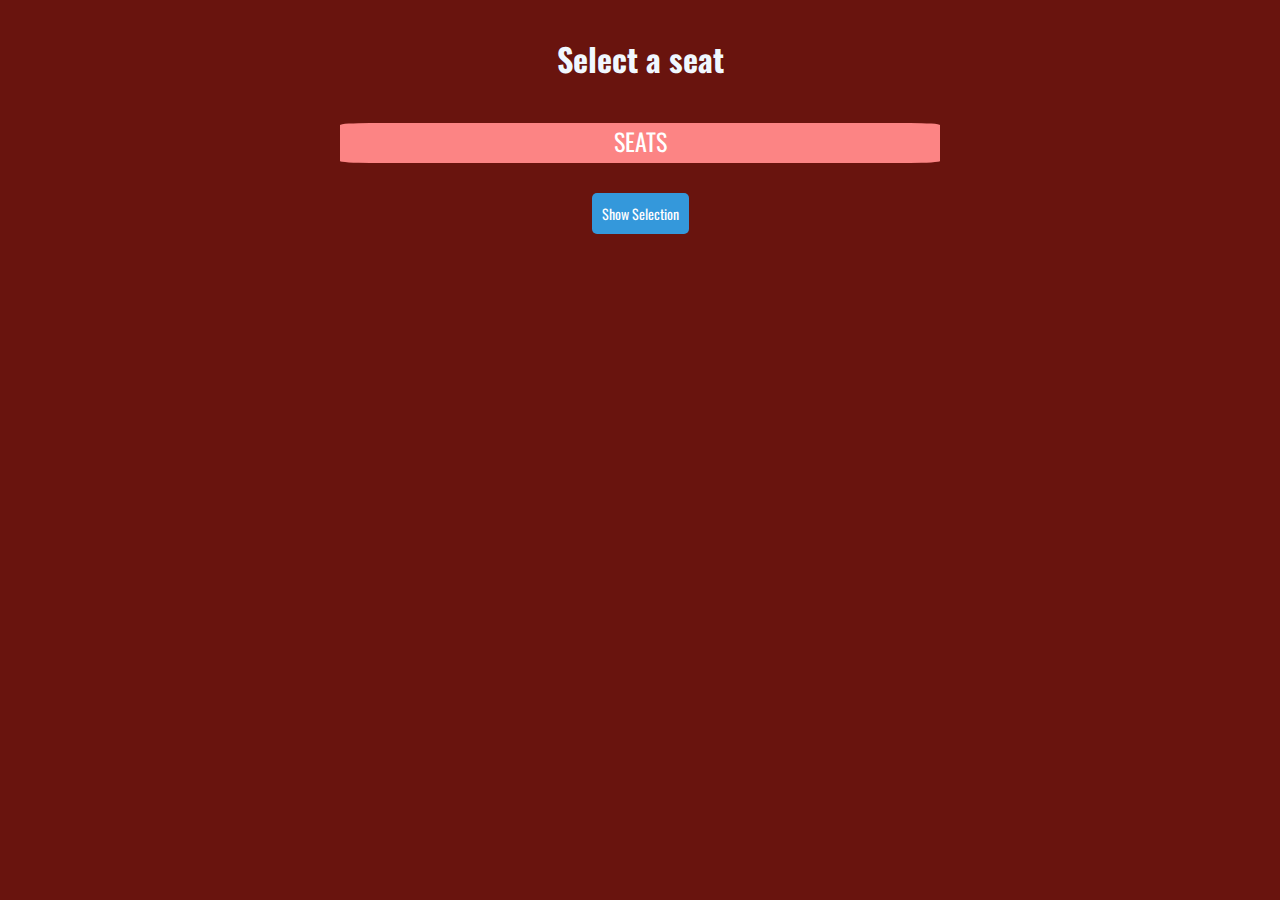
<file: frontend/Reservation/index.html>
<!DOCTYPE html>
<html lang="en">
<head>
    <meta charset="UTF-8">
  <meta name="viewport" content="width=device-width, initial-scale=1.0">
  <link href="https://fonts.googleapis.com/icon?family=Material+Icons" rel="stylesheet">
  <link href="https://fonts.googleapis.com/css?family=Oswald:300,400,700" rel="stylesheet">
  <link rel="stylesheet" href="style.css">
    <title>Seat Selection</title>
</head>
<body>
    <h1>Select a seat</h1>
    <div id="cinema-container">

        <div class="side-seats">
        <table class="seat">
            <thead>
            <tr></tr>
            </thead>
            <tbody></tbody>
        </table>
        </div>

        <div class="seats-centre">
            <table class="seats">
            <thead>
                <tr></tr>
            </thead>
            <tbody></tbody>
            </table>
        </div>
        
    
        <div class="side-seats">
            <table class="seats">
            <thead>
                <tr></tr>
            </thead>
            <tbody></tbody>
            </table>
        </div>
        </div>

        <div class="screen">
            SEATS
        </div>
        <div class="container">
            <table id="tbl-seats">
                <!- Automatically generated table -->
            </table>
        </div>
        <button id="show-seats">Show Selection</button>
        <button id="reserve-btn">Reserve</button>
        <div id="result">
            <p id="selected-seats"></p>
            <p id="final-price"></p>
        </div>
    </div>

    <script src="script.js"></script>

</body>
</html>
</file>
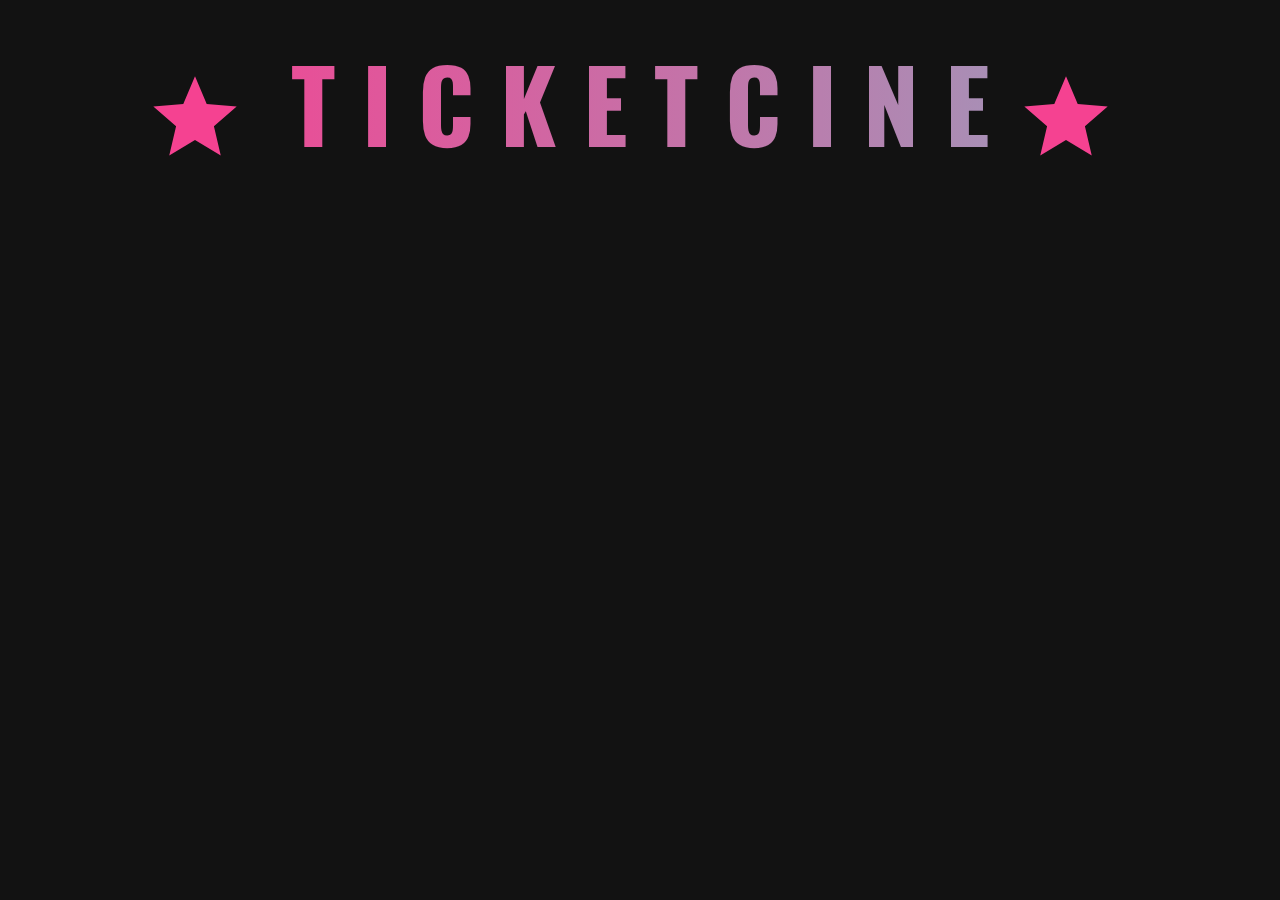
<file: frontend/View/Dashboard/index.html>
<!DOCTYPE html>
<html lang="en">
  <head>
    <meta charset="UTF-8" />
    <title>Cards</title>
    <link rel="stylesheet" href="style.css" />
    <script src="https://code.jquery.com/jquery-3.7.1.min.js" integrity="sha256-/JqT3SQfawRcv/BIHPThkBvs0OEvtFFmqPF/lYI/Cxo=" crossorigin="anonymous"></script>
  </head>
  <body>
    <div class="header">
        <h1>
            <svg class="icon" viewBox="0 0 24 24">
                <path d="M12 17.27L18.18 21 16.54 13.97 22 9.24 14.81 8.63 12 2 9.19 8.63 2 9.24 7.46 13.97 5.82 21 12 17.27z"></path>
            </svg>
            T I C K E T C I N E            
            <svg class="icon" viewBox="0 0 24 24">
                <path d="M12 17.27L18.18 21 16.54 13.97 22 9.24 14.81 8.63 12 2 9.19 8.63 2 9.24 7.46 13.97 5.82 21 12 17.27z"></path>
            </svg>
        </h1>
    </div>
    <main>
    </main>
        <script src="script.js"></script>
  </body>
</html>
</file>
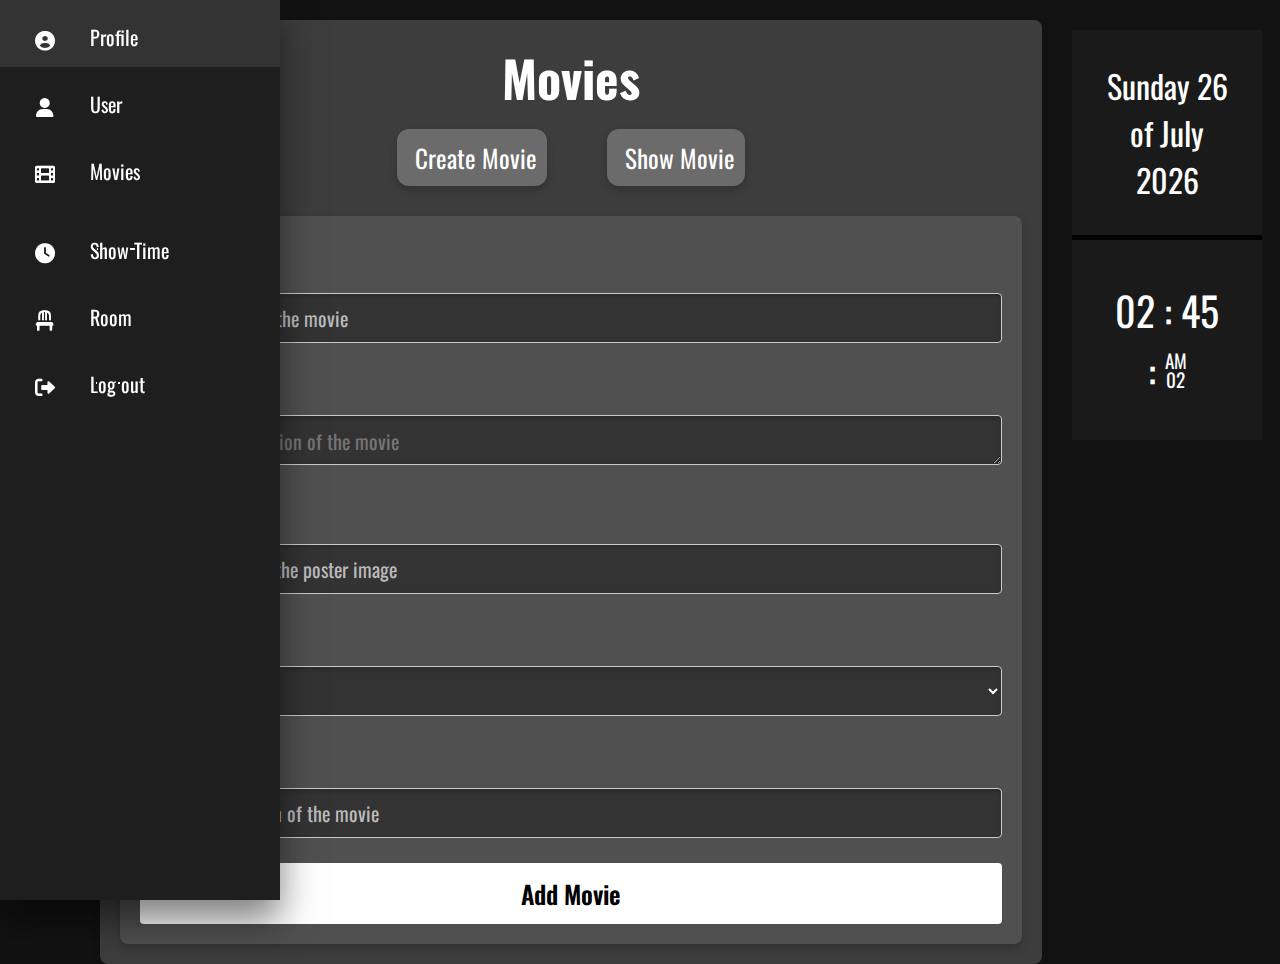
<file: frontend/View/MovieForm/MovieForm.html>
<!DOCTYPE html>
<html lang="en">
<head>
    <meta charset="UTF-8">
    <meta name="viewport" content="width=device-width, initial-scale=0.65">
    <title>Movies</title>
    <script src="https://code.jquery.com/jquery-3.7.1.min.js" integrity="sha256-/JqT3SQfawRcv/BIHPThkBvs0OEvtFFmqPF/lYI/Cxo=" crossorigin="anonymous"></script>
    <link rel='stylesheet' href='https://cdn-uicons.flaticon.com/2.5.1/uicons-regular-rounded/css/uicons-regular-rounded.css'>
    <link rel='stylesheet' href='https://cdn-uicons.flaticon.com/2.5.1/uicons-regular-straight/css/uicons-regular-straight.css'>
    <link rel='stylesheet' href='https://cdn-uicons.flaticon.com/2.5.1/uicons-solid-rounded/css/uicons-solid-rounded.css'>
    <link rel='stylesheet' href='https://cdn-uicons.flaticon.com/2.5.1/uicons-bold-rounded/css/uicons-bold-rounded.css'>
    <link rel="stylesheet" href="MovieForm.css">
    <link rel="stylesheet" href="https://fonts.googleapis.com/css2?family=Material+Symbols+Outlined:opsz,wght,FILL,GRAD@24,400,0,0" />
    <link href="https://fonts.googleapis.com/css?family=Oswald:300,400,700" rel="stylesheet">
    <link rel="stylesheet" href="https://cdnjs.cloudflare.com/ajax/libs/font-awesome/6.0.0-beta3/css/all.min.css">


</head>
<body>
    <nav>
        <ul>
            <li>
                <a href="#">
                    <i class="fas fa-user-circle"></i>
                    <span class="nav-item">Profile</span>
                </a>
            </li>
            <li>
                <a href="/View/UserForm/UserForm.html">
                    <i class="fas fa-user"></i>
                    <span class="nav-item">User</span>
                </a>
            </li>
            <li>
                <a href="/View/MovieForm/MovieForm.html">
                    <i class="fas fa-film"></i>
                    <span class="nav-item">Movies</span>
                </a>
            </li>
            <li>
                <li>
                    <a href="/View/ShowTimeForm/ShowTimeForm.html">
                        <i class="fas fa-clock"></i>
                        <span class="nav-item">Show Time</span>
                    </a>
                </li>
            </li>
            <li>
                <a href="/View/RoomCinema/RoomCinema.html">
                    <i class="fas fa-chair"></i>
                    <span class="nav-item">Room</span>
                </a>
            </li>
            <li>
                <a href="/View/Login/Login.html">
                    <i class="fas fa-sign-out-alt"></i>
                    <span class="nav-item">Log out</span>
                </a>
            </li>
        </ul>
    </nav>
    <div class="container-form">
        <h1>Movies</h1>
        <div class="content_buttons">
            <button class="eventButton" onclick="showSection('createMovies')">
                <i class="fi fi-rr-film"></i>Create Movie
            </button>
            <button class="eventButton" onclick="showSection('showMovies')">
                <i class="fi fi-sr-eye"></i>Show Movie
            </button>
        </div>
        <div id="createMovie" style="display: block;">
            <form id="Movie">
                <label for="title">Title:</label>
                <input type="text" id="title" name="title" required placeholder="Enter the title of the movie">
                <br>
                <label for="description">Description:</label>
                <textarea id="description" name="description" required placeholder="Enter the description of the movie"></textarea>
                <br>
                <label for="posterImage">Poster URL: </label>
                <input type="text" id="posterImage" name="posterImage" required placeholder="Enter the URL of the poster image">
                <br>
                <label for="genre">Genre:</label>
                <select name="genre" id="genre">
                    <option value="drama">Drama</option>
                    <option value="thriller">Thriller</option>
                    <option value="comedy">Comedy</option>
                    <option value="fantasy">Fantasy</option>
                    <option value="romance">Romance</option>
                    <option value="fiction">Science Fiction</option>
                    <option value="adventure">Adventure</option>
                    <option value="sports">Sports</option>
                    <option value="action">Action</option>
                    <option value="western">Western</option>
                    <option value="horror">Horror</option>
                    <option value="musical">Musical</option>
                    <option value="mystery">Mystery</option>

                </select>
                <br>
                <label for="duration">Duration:</label>
                <input type="text" id="duration" name="duration" required placeholder="Enter the duration of the movie">
                <br>
                <input type="submit" value="Add Movie">
            </form>
        </div>
        <div id="showMovies" style="display : none;">
            <div class="content_buttons">
                <label for="id">ID: </label>
                <input type="id" id="id" name="id" placeholder="Enter a number">
                <button class="eventButton" onclick="DeleteMovie()">
                    <span class="material-symbols-outlined" style="font-size: 20px">
                    moviedelete</span>Delete</button>
                <button class="eventButton" onclick="SearchMovie()">
                    <span class="material-symbols-outlined" style="font-size: 20px">
                        moviesearch</span>Search</button>
            </div>
            <table id="showDataMovies">
                <thead>
                    <tr>
                        <th>Id</th>
                        <th>Title</th>
                        <th>Description</th>
                        <th>Poster URL</th>
                        <th>Genre</th>
                        <th>Duration</th>
                    </tr>
                </thead>
                <tbody>
            
                </tbody>
            </table>
        </div>
    </div>
    <div class="wrap">
        <div class="widget">
            <div class="date">
               <p id="dayWeek" class="dayWeek"></p>
               <p id="day" class="day"></p>
               <p> of</p>
               <p id="month" class="month"></p>
               <p id="year" class="year"></p>
            </div>

            <div class="clock">
               <p id="hour" class="hour"></p>
               <p>:</p>
               <p id="minutes" class="minutes"></p>
               <p>:</p>
               <div class="seconds-box">
                    <p id="ampm" class="ampm"></p>
                    <p id="seconds" class="seconds"></p>                   
               </div>
            </div>
        </div>
    </div>
    
    <script src="MovieForm.js"></script>
</body>
</html>
</file>
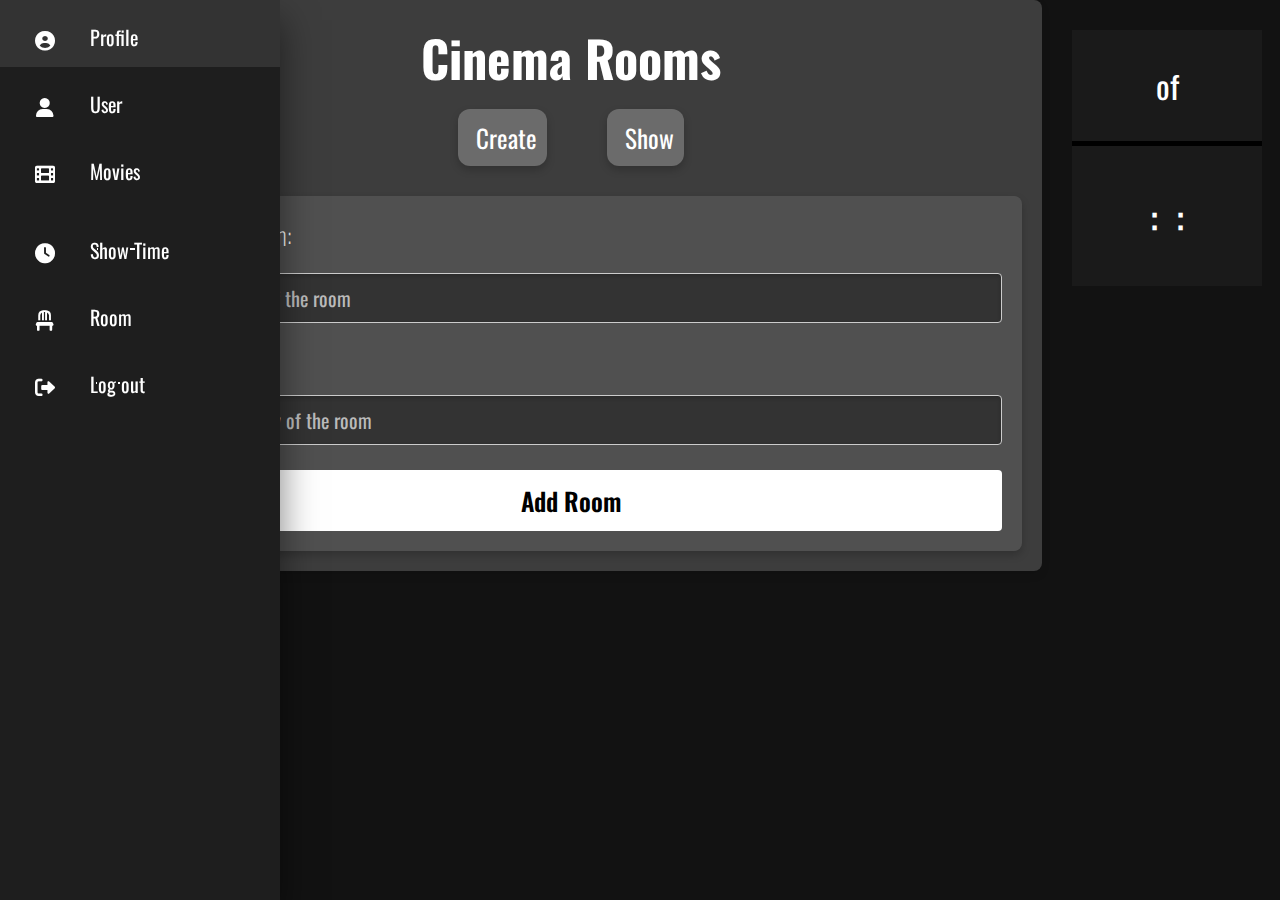
<file: frontend/View/RoomCinema/RoomCinema.html>
<!DOCTYPE html>
<html lang="es">
<head>
    <meta charset="UTF-8">
    <meta name="viewport" content="width=device-width, initial-scale=0.65">
    <title>HallCinemaForm</title>
    <script src="https://code.jquery.com/jquery-3.7.1.min.js" integrity="sha256-/JqT3SQfawRcv/BIHPThkBvs0OEvtFFmqPF/lYI/Cxo=" crossorigin="anonymous"></script>
    <link rel='stylesheet' href='https://cdn-uicons.flaticon.com/2.5.1/uicons-regular-rounded/css/uicons-regular-rounded.css'>
    <link rel='stylesheet' href='https://cdn-uicons.flaticon.com/2.5.1/uicons-regular-straight/css/uicons-regular-straight.css'>
    <link rel='stylesheet' href='https://cdn-uicons.flaticon.com/2.5.1/uicons-solid-rounded/css/uicons-solid-rounded.css'>
    <link rel='stylesheet' href='https://cdn-uicons.flaticon.com/2.5.1/uicons-bold-rounded/css/uicons-bold-rounded.css'>
    <link rel="stylesheet" href="RoomCinema.css">
    <link rel="stylesheet" href="https://fonts.googleapis.com/css2?family=Material+Symbols+Outlined:opsz,wght,FILL,GRAD@24,400,0,0" />
    <link href="https://fonts.googleapis.com/css?family=Oswald:300,400,700" rel="stylesheet">
    <link rel="stylesheet" href="https://cdnjs.cloudflare.com/ajax/libs/font-awesome/6.0.0-beta3/css/all.min.css">
</head>
<body>  
    <nav>
        <ul>
            <li>
                <a href="#">
                    <i class="fas fa-user-circle"></i>
                    <span class="nav-item">Profile</span>
                </a>
            </li>
            <li>
                <a href="/View/UserForm/UserForm.html">
                    <i class="fas fa-user"></i>
                    <span class="nav-item">User</span>
                </a>
            </li>
            <li>
                <a href="/View/MovieForm/MovieForm.html">
                    <i class="fas fa-film"></i>
                    <span class="nav-item">Movies</span>
                </a>
            </li>
            <li>
                <li>
                    <a href="/View/ShowTimeForm/ShowTimeForm.html">
                        <i class="fas fa-clock"></i>
                        <span class="nav-item">Show Time</span>
                    </a>
                </li>
            </li>
            <li>
                <a href="/View/RoomCinema/RoomCinema.html">
                    <i class="fas fa-chair"></i>
                    <span class="nav-item">Room</span>
                </a>
            </li>
            <li>
                <a href="/View/Login/Login.html">
                    <i class="fas fa-sign-out-alt"></i>
                    <span class="nav-item">Log out</span>
                </a>
            </li>
        </ul>
    </nav>
    <div class="container-form">
        <h1>Cinema Rooms</h1>
        <div class="content_buttons">
        <button class="eventButton" onclick="showSection('createRoom')">
            <i class="fi fi-rr-film"></i>Create
        </button>
        <button class="eventButton" onclick="showSection('showRoom')">
            <i class="fi fi-sr-eye"></i>Show
        </button>
        </div>
        <div id="createRoom" style="display: block;">
            <form id="roomCinema">
                <label for="name">Name of the room:</label>
                <input type="text" id="name" name="name" required placeholder="Enter the name of the room">
                <br>
                <label for="capacity">Capacity:</label>
                <input type="number" id="capacity" name="capacity" required placeholder="Enter the capacity of the room">
                <br>
                <input type="submit" value="Add Room">
            </form>
        </div>
        <div id="showRoom" style="display: none;">
            <div class="content_buttons">
                <label for="id">Id of the room:</label>
                <input type="id" id="id" name="id" placeholder="Enter a number">
                <button class="eventButton" onclick="seleteRoom()">
                    <span class="material-symbols-outlined" style="font-size: 20px">
                    delete</span>Delete</button>
                <button class="eventButton" onclick="searchRoom()">
                    <span class="material-symbols-outlined" style="font-size: 20px">
                        search</span>Search</button>
            </div>
            <table id="showDataRoom">
                <thead>
                    <tr>
                        <th>Id</th>
                        <th>Name of the room</th>
                        <th>Capacity</th>
                    </tr>
                </thead>
                <tbody>
            
                </tbody>
            </table>
        </div>
    </div>

    <div class="wrap">
        <div class="widget">
            <div class="date">
               <p id="dayWeek" class="dayWeek"></p>
               <p id="day" class="day"></p>
               <p> of</p>
               <p id="month" class="month"></p>
               <p id="year" class="year"></p>
            </div>

            <div class="clock">
               <p id="hour" class="hour"></p>
               <p>:</p>
               <p id="minutes" class="minutes"></p>
               <p>:</p>
               <div class="seconds-box">
                    <p id="ampm" class="ampm"></p>
                    <p id="seconds" class="seconds"></p>                   
               </div>
            </div>
        </div>
    </div>
</body>
</file>
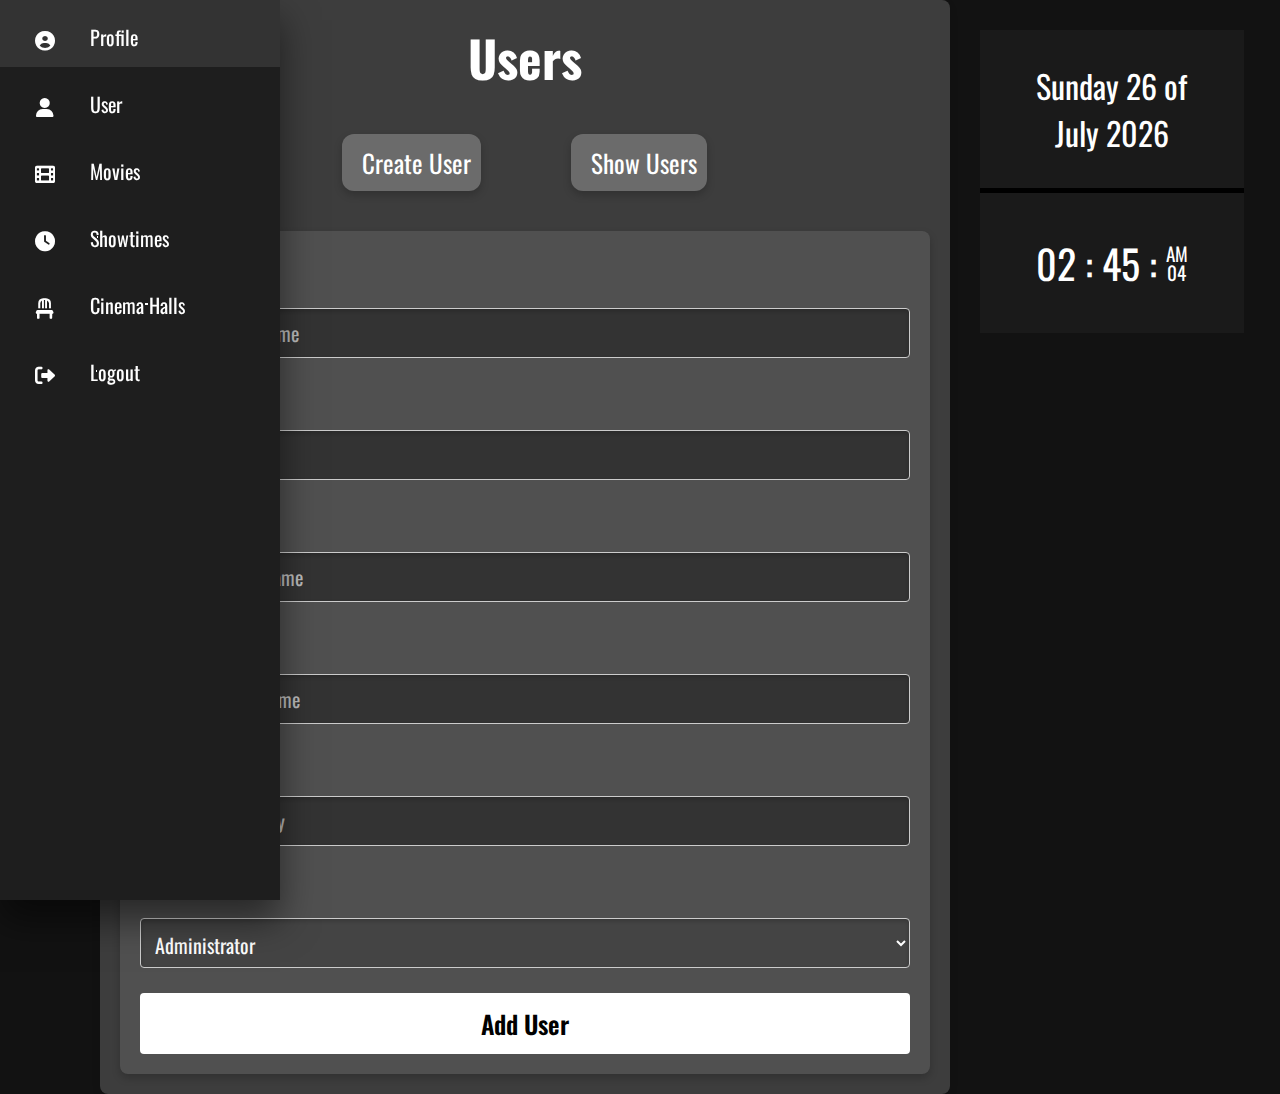
<file: frontend/View/UserForm/UserForm.html>
<!DOCTYPE html>
<html lang="en">
<head>
    <meta charset="UTF-8">
    <meta name="viewport" content="width=device-width, initial-scale=0.65">
    <title>User Form</title>
    <script src="https://code.jquery.com/jquery-3.7.1.min.js" integrity="sha256-/JqT3SQfawRcv/BIHPThkBvs0OEvtFFmqPF/lYI/Cxo=" crossorigin="anonymous"></script>
    <link rel="stylesheet" href="https://cdn-uicons.flaticon.com/2.5.1/uicons-regular-rounded/css/uicons-regular-rounded.css">
    <link rel="stylesheet" href="https://cdn-uicons.flaticon.com/2.5.1/uicons-regular-straight/css/uicons-regular-straight.css">
    <link rel="stylesheet" href="https://cdn-uicons.flaticon.com/2.5.1/uicons-solid-rounded/css/uicons-solid-rounded.css">
    <link rel="stylesheet" href="https://cdn-uicons.flaticon.com/2.5.1/uicons-bold-rounded/css/uicons-bold-rounded.css">
    <link rel="stylesheet" href="UserForm.css">
    <link rel="stylesheet" href="https://fonts.googleapis.com/css2?family=Material+Symbols+Outlined:opsz,wght,FILL,GRAD@24,400,0,0">
    <link href="https://fonts.googleapis.com/css?family=Oswald:300,400,700" rel="stylesheet">
    <link rel="stylesheet" href="https://cdnjs.cloudflare.com/ajax/libs/font-awesome/6.0.0-beta3/css/all.min.css">
</head>
<body>
    <nav>
        <ul>
            <li>
                <a href="#">
                    <i class="fas fa-user-circle"></i>
                    <span class="nav-item">Profile</span>
                </a>
            </li>
            <li>
                <a href="/View/UserForm/UserForm.html">
                    <i class="fas fa-user"></i>
                    <span class="nav-item">User</span>
                </a>
            </li>
            <li>
                <a href="/View/MovieForm/MovieForm.html">
                    <i class="fas fa-film"></i>
                    <span class="nav-item">Movies</span>
                </a>
            </li>
            <li>
                <a href="/View/ShowtimeForm/ShowtimeForm.html">
                    <i class="fas fa-clock"></i>
                    <span class="nav-item">Showtimes</span>
                </a>
            </li>
            <li>
                <a href="/View/HallCinema/HallCinemaForm.html">
                    <i class="fas fa-chair"></i>
                    <span class="nav-item">Cinema Halls</span>
                </a>
            </li>
            <li>
                <a href="/View/Login/Login.html">
                    <i class="fas fa-sign-out-alt"></i>
                    <span class="nav-item">Logout</span>
                </a>
            </li>
        </ul>
    </nav>
    <div class="form-container">
        <h1>Users</h1>
        <div class="content_buttons">
            <button class="eventButton" onclick="showSection('createUser')">
                <i class="fi fi-rr-user-add"></i>Create User
            </button>
            <button class="eventButton" onclick="showSection('showUsers')">
                <i class="fi fi-sr-eye"></i>Show Users
            </button>
        </div>
        <div id="createUser" style="display: block;">
            <form id="User">
                <label for="user">Username:</label>
                <input type="text" id="username" name="user" required placeholder="Enter your username">
                <br>
                <label for="password">Password:</label>
                <input type="password" id="password" name="password:" required>
                <br>
                <label for="name">First Name:</label>
                <input type="text" id="name" name="name" required placeholder="Enter your first name">
                <br>
                <label for="last">Last Name:</label>
                <input type="text" id="last" name="last" required placeholder="Enter your last name">
                <br>
                <label for="country">Country:</label>
                <input type="text" id="pais" name="pais" required placeholder="Enter your country">
                <br>
                <label for="role">Role:</label>
                <select name="role" id="role">
                    <option value="ADMIN">Administrator</option>
                    <option value="USER">User</option>
                </select>
                <br>
                <input type="submit" value="Add User">
            </form>
        </div>
        <div id="showUsers" style="display: none;">
            <div class="content_buttons">
                <label for="id">ID:</label>
                <input type="text" id="id" name="id" placeholder="Enter a number">
                <button class="eventButton" onclick="deleteUser()">
                    <span class="material-symbols-outlined" style="font-size: 20px">
                    person_remove</span>Delete</button>
                <button class="eventButton" onclick="findUser()">
                    <span class="material-symbols-outlined" style="font-size: 20px">
                        person_search</span>Search</button>
            </div>
            <table id="UsersDisplayData">
                <thead>
                    <tr>
                        <th>ID</th>
                        <th>Username</th>
                        <th>Password</th>
                        <th>First Name</th>
                        <th>Last Name</th>
                        <th>Country</th>
                        <th>Role</th>
                    </tr>
                </thead>
                <tbody>
                </tbody>
            </table>
        </div>
    </div>
    <div class="wrap">
        <div class="widget">
            <div class="date">
               <p id="dayWeek" class="dayWeek"></p>
               <p id="day" class="day"></p>
               <p> of</p>
               <p id="month" class="month"></p>
               <p id="year" class="year"></p>
            </div>

            <div class="clock">
               <p id="hour" class="hour"></p>
               <p>:</p>
               <p id="minutes" class="minutes"></p>
               <p>:</p>
               <div class="seconds-box">
                    <p id="ampm" class="ampm"></p>
                    <p id="seconds" class="seconds"></p>                   
               </div>
            </div>
        </div>
    </div>
<script src="UserForm.js"></script>
</body>
</html>
</file>
<file: frontend/Reservation/style.css>
*{
    font-family: 'Oswald', sans-serif;
  }
  body {
    background: #69140E;
    color: #FFFFFA;
    display: flex;
    flex-direction: column;
    justify-content: center;
    align-items: center;
    height: 100%;
    margin-top: 15px;
  }
  
  h1{
    display: flex;
    flex-direction: row;
    text-align: center;
    color: aliceblue;
    margin-top: 20px;
  }
  
  .screen {
    text-align: center;
    font-size: 24px;
    color: #fff;
    background-color: #fc8484;
    height: 40px;
    width: 600px;
    border-radius: 5%;
    margin-bottom: 20px;
  }
  
  #cinema-container {
    display: flex;
    justify-content: space-around;
    align-items: center;
    margin-bottom: 20px;
  }
  
  .seats {
    border-collapse: collapse;
  }
  
  .seats th, .seats td {
    width: 40px;
    height: 65px;
    text-align: center;
  }
  
  .seat-btn {
    width: 100%;
    height: 100%;
    background-color: #912F40;
    color: #FFFFFA;
    border: none;
    cursor: pointer;
    display: flex;
    flex-direction: column;
    align-items: center;
    justify-content: center;
    transition: background-color 0.3s ease, transform 0.3s ease;
    padding-top: 5px;
  }
  
  .seat-btn i {
    font-size: 25px;
  }
  
  .seat-btn:hover {
    background-color: #FFFFFA;
    color: #702632;
    transform: scale(1.1);
  }
  
  .select {
    background-color: #FFFFFA;
    color: #702632;
  }
  
  .no-select {
    background-color: #555;
    cursor: pointer;
  }
  
  .occupied{
    background-color: #ffffff; 
    cursor: not-allowed; 
  }
  
  #show-seats {
    padding: 10px 20px;
    background-color: #FFFFFA;
    color: #333;
    border: none;
    cursor: pointer;
    font-size: 14px;
    transition: background-color 0.3s ease;
  }
  
  #show-seats:hover {
    background-color: #702632;
    color:#FFFFFA;
  
  }
  
  .container {
    text-align: center;
  }

  #show-seats, #reserve-btn {
    background-color: #3498db;
    color: white;
    border: none;
    padding: 10px;
    cursor: pointer;
    border-radius: 5px;
    margin: 10px;
  }
  #show-seats:hover, #reserve-btn:hover {
    background-color: #2980b9;
  }
  #reserve-btn {
    display: none; 
  }
  #result {
    margin-top: 20px;
  }
</file>
<file: frontend/View/Dashboard/style.css>
@import url('https://fonts.googleapis.com/css2?family=Oswald:wght@400;700&display=swap');

:root{
    color-scheme: dark;
}
body{
    display: flex;
    flex-direction: column;
    align-items: center;
    justify-content: center;
}

h1 {
    font-size: 100px;
    font-family: 'Oswald', sans-serif;
    text-align: center;
    margin: 20px 0;
    background: linear-gradient(90deg, #f54291, #42f5e6);
    -webkit-background-clip: text;
    background-clip: text;
    -webkit-text-fill-color: transparent;
    background-size: 200% 100%;
    animation: gradientMove 5s linear infinite; 
}

.icon {
    width: 1em; /* Tamaño del ícono */
    height: 1em; /* Tamaño del ícono */
    vertical-align: middle; /* Alineación vertical del ícono */
    fill: #f54291; /* Color inicial del ícono */
    margin-right: 0.2em; /* Espacio entre ícono y texto */
    animation: pulse 2s infinite; /* Animación del ícono */
}

@keyframes pulse {
    0% {
        transform: scale(1);
        fill: #f54291; /* Color inicial */
    }
    50% {
        transform: scale(1.2);
        fill: #42f5e6; /* Color intermedio */
    }
    100% {
        transform: scale(1);
        fill: #f54291; /* Color final */
    }
}

@keyframes gradientMove {
    0% {
        background-position: 0% 0%;
    }
    50% {
        background-position: 100% 100%;
    }
    100% {
        background-position: 0% 0%;
    }
}


main{
    height: auto;
    width: 85%;
    display: flex;
    flex-direction: row;
    align-items: center;
    justify-content: center;
    flex-wrap: wrap;
    margin-top: 40px;
}
.card {
    display: flex;
    flex-direction: column;
    justify-content: center;
    align-items: center;
    min-height: 450px;
    min-width: 250px;
    margin: 20px;
    overflow: hidden;
    border: 5px solid transparent; 
    position: relative;
    z-index: 1;
    background-color: #fff; 
    transition: box-shadow 0.3s ease-in-out;
}

.card:before {
    content: "";
    position: absolute;
    top: -5px;
    left: -5px;
    right: -5px;
    bottom: -5px;
    border: 5px solid transparent;
    border-radius: 5px;
    background: linear-gradient(45deg, #f54291, #42f5e6, #f54291, #42f5e6);
    background-size: 400% 400%;
    z-index: -1;
    animation: borderAnimation 4s linear infinite;
}

@keyframes borderAnimation {
    0% {
        background-position: 0% 0%;
    }
    50% {
        background-position: 100% 100%;
    }
    100% {
        background-position: 0% 0%;
    }
}

.card:hover {
    box-shadow: 0 0 100px rgba(255, 105, 180, 1);
}



.card img{
    max-height: 400px;
    max-width: 250px;
    object-fit: cover;
}

*:before,
*:after {
  z-index: -1;
  box-sizing: border-box;
  transition: 0.5s ease-in-out;
}

a {
  text-decoration: none;
  line-height: 80px;
  color: rgb(255, 255, 255);
  text-align: center;
  font-size: 45px;
  font-family: "Oswald";
}

[class^=btn-] {
  position: relative;
  display: block;
  overflow: hidden;
  width: 100%;
  height: 80px;
  max-width: 250px;
  text-transform: uppercase;
  border: 1px solid currentColor;
}

.btn-3:before, .btn-3:after {
  content: "";
  position: absolute;
  top: 0;
  right: 0;
  bottom: 0;
  left: 0;
  border-top: 40px solid #ffffff;
  border-bottom: 40px solid #ffffff;
}
.btn-3:before {
  border-right: 40px solid transparent;
  transform: translateX(-100%);
}
.btn-3:after {
  border-left: 40px solid transparent;
  transform: translateX(100%);
}
.btn-3:hover {
  color: #dad6eb;
}
.btn-3:hover:before {
  transform: translateX(-30%);
}
.btn-3:hover:after {
  transform: translateX(30%);
}
</file>
<file: frontend/View/MovieForm/MovieForm.css>
:root{
    color-scheme: dark;
}


*{
    margin: 0;
    padding: 0;
    box-sizing: border-box;
}

.container-form {
    position: relative;
    z-index: 10;
    margin-left: 100px; /* Ajusta el margen izquierdo para separarlo del nav */
    padding: 20px;
    width: calc(100% - 250px - 20px); /* Ajusta el ancho del formulario */
    background-color: #3d3d3d; /* Color de fondo */
    box-shadow: 0 4px 8px rgba(0, 0, 0, 0.1);
    border-radius: 8px;
    margin-bottom: auto;
    margin-top: 20px;
  }

  nav {
    text-decoration: none;
    position: fixed;
    height: 100vh;
    z-index: 15;
    background: #1E1E1E; /* Fondo oscuro para la barra de navegación */
    width: 90px;
    overflow: hidden;
    transition: width 0.2s linear;
    box-shadow: 0 20px 35px rgba(0, 0, 0, 0.5);
    font-family: 'Oswald', sans-serif;
    margin-bottom: auto;
}

.logo {
    text-align: center;
    display: flex;
    transition: all 0.5s ease;
    margin: 10px 0 0 10px;
}

.logo img {
    width: 45px;
    height: 45px;
    border-radius: 50%;
}

.logo span {
    font-weight: bold;
    padding: 15px;
    font-size: 18px;
    text-transform: uppercase;
    color: #E0E0E0; /* Texto en color claro */
}

a {
    position: relative;
    color: #ffffff; /* Color gris claro para los enlaces */
    font-size: 20px;
    display: table;
    width: 300px;
    padding: 10px;
}

.fas {
    position: relative;
    width: 70px;
    height: 40px;
    top: 14px;
    font-size: 20px;
    text-align: center;
}

.nav-item {
    position: relative;
    top: 12px;
    margin-left: 10px;
}

a:hover {
    background: #333333; /* Fondo ligeramente más claro en hover */
}

nav:hover {
    width: 280px;
    transition: all 0.5s ease;
}

.logout {
    position: absolute;
    bottom: 0;
}


body{
    background-size: cover;
    color: #fff;
    font-size: 8px;
    display: flex;
    height: 100vh;
    justify-content: flex; /* Alinea el contenido a la derecha */
}


h1{
  font-family: 'Oswald', sans-serif;
  font-size: 50px;
  text-align: center;
  margin-bottom: 15px;
}

#showMovies .content_buttons label {
    font-family: 'Oswald', sans-serif;
    font-size: 20px;
    display: block; 
    margin-bottom: 5px;
    font-weight: bold;
    color: #ffffff; 
}

#showMovies .content_buttons input {
    font-family: 'Oswald', sans-serif;
    font-size: 20px;
    width: 25%; 
    padding: 8px;
    margin-left: 15px;
    margin-right: 20px;
    margin-bottom: 5px;
    border: 1px solid #ccc;
    border-radius: 4px;
}

.fi {
    margin-right: 8px;
    font-size: 20px;
}

.content_buttons{
    align-items: center;
    justify-content: center;
    display: flex;
    flex-direction: row;
    margin-bottom: 30px;
}
.eventButton{
    cursor:pointer;
    padding: 10px 10px;
    border-radius: 12px;
    border:none;
    font-family: 'Oswald', sans-serif;
    font-size: 25px;
    color: #ffffff;
    margin-left: 30px;
    margin-right: 30px;
    transition: background-color 0.3s, box-shadow 0.3s;
    box-shadow: 0px 4px 8px rgba(0, 0, 0, 0.2);
}

.eventButton:hover{
    color:#000000;
    background-color: #fff;
}

form#Movie {
    font-family: 'Oswald', sans-serif;
    color: #ffffff;
    background-color: rgba(255, 255, 255, 0.1); /* Fondo semitransparente */
    padding: 20px;
    border-radius: 8px;
    box-shadow: 0 4px 8px rgba(0, 0, 0, 0.2);
    font-size: 25px;
}

form#Movie label {
    font-weight: 200;
    margin-bottom: 20px;
    display: block;
}

form#Movie input[type="text"],
form#Movie textarea,
form#Movie select {
    font-family: 'Oswald', sans-serif;
    width: 100%;
    height: 50px;
    padding: 10px;
    margin-bottom: 15px;
    border: 1px solid #ccc;
    border-radius: 4px;
    background-color: #333;
    color: #fff;
    box-shadow: inset 0 2px 4px rgba(0, 0, 0, 0.2);
    font-size: 20px;
}

form#Movie input[type="text"]::placeholder,
form#Movie textarea {
    color: #bbb;
}

form#Movie textarea {
    resize: vertical;
    min-height: 40px;
    max-height: 60px;
}


form#Movie input[type="submit"] {
    margin-top: 10px;
    background-color: #ffffff;
    color: #000000;
    padding: 12px 20px;
    border: none;
    border-radius: 4px;
    cursor: pointer;
    transition: background-color 0.3s ease;
    width: 100%;
    font-weight: 600;
    font-family: 'Oswald', sans-serif;
    font-size: 25px;
}

form#Movie input[type="submit"]:hover {
    color:#ffffff;
    background-color: #000000;
    font-family: 'Oswald', sans-serif;
    font-size: 25px;
}

form#Movie br {
    clear: both;
}

#showDataMovies {
    border-collapse: collapse;
    width: 100%;
    font-family: 'Oswald', sans-serif;
}


#showDataMovies thead {
    background-color: #333;
    color: #fff; 
}


#showDataMovies th {
    border: 3px solid #333; /* Borde negro para encabezados */
    padding: 10px;
    font-size: 22px;
}




#showDataMovies tbody {
    background-color: #fff; 
    color: #000;

    
    
}

#showDataMovies td {
    text-align: left;
    border: 3px solid #333; 
    padding: 10px;
    font-size: 15px;
    max-width: 150px;
    overflow: hidden;
    text-overflow: ellipsis;
}

#showDataMovies tbody tr:hover {
    background-color: #ffffff;
}

#showDataMovies tbody tr:nth-child(even) {
    background-color: #f9f9f9;
}

#showDataMovies tbody tr:nth-child(odd) {
    background-color: #fff; /* Fondo blanco para filas impares */
}


.wrap{
    width: 20%;
}

.widget{
    width: 80%; /* Ajusta el ancho del widget */
    margin: 30px; /* Elimina el margen para que esté pegado a la derecha */
    background-color: #000; /* Fondo negro */
    color: #fff; /* Texto blanco */
}

.widget p{
    display: inline-block;
    line-height: 1em;
}

.date{
    font-family: 'Oswald', sans-serif;
    font-size: 4em;
    text-align: center;
    margin-bottom: 0.3rem;
    padding: 1em;
    width: 100%;
    background-color: rgba(255, 255, 255, 0.1); /* Fondo semitransparente negro */
    color: #fff; /* Texto blanco */
}

.clock{
    font-family: 'Oswald', sans-serif;
    font-size: 5em;
    text-align: center;
    margin-bottom: 0.3rem;
    padding: 1em;
    width: 100%;
    background-color: rgba(255, 255, 255, 0.1); /* Fondo semitransparente negro */
    color: #fff; /* Texto blanco */
}

.seconds-box {
    display: inline-block;  
}

.seconds-box .seconds,
.seconds-box .ampm {
    font-size: 1.2rem;
    display: block;
}
</file>
<file: frontend/View/RoomCinema/RoomCinema.css>
:root{
    color-scheme: dark;
}


*{
    margin: 0;
    padding: 0;
    box-sizing: border-box;
}

.container-form {
    position: relative;
    z-index: 10;
    margin-left: 100px; /* Ajusta el margen izquierdo para separarlo del nav */
    padding: 20px;
    width: calc(100% - 250px - 20px); /* Ajusta el ancho del formulario */
    background-color: #3d3d3d; /* Color de fondo */
    box-shadow: 0 4px 8px rgba(0, 0, 0, 0.1);
    border-radius: 8px;
    margin-bottom: auto;
  }

  nav {
    text-decoration: none;
    position: fixed;
    height: 100vh;
    z-index: 15;
    background: #1E1E1E; /* Fondo oscuro para la barra de navegación */
    width: 90px;
    overflow: hidden;
    transition: width 0.2s linear;
    box-shadow: 0 20px 35px rgba(0, 0, 0, 0.5);
    font-family: 'Oswald', sans-serif;
    margin-bottom: auto;
}

.logo {
    text-align: center;
    display: flex;
    transition: all 0.5s ease;
    margin: 10px 0 0 10px;
}

.logo img {
    width: 45px;
    height: 45px;
    border-radius: 50%;
}

.logo span {
    font-weight: bold;
    padding: 15px;
    font-size: 18px;
    text-transform: uppercase;
    color: #E0E0E0; /* Texto en color claro */
}

a {
    position: relative;
    color: #ffffff; /* Color gris claro para los enlaces */
    font-size: 20px;
    display: table;
    width: 300px;
    padding: 10px;
}

.fas {
    position: relative;
    width: 70px;
    height: 40px;
    top: 14px;
    font-size: 20px;
    text-align: center;
}

.nav-item {
    position: relative;
    top: 12px;
    margin-left: 10px;
}

a:hover {
    background: #333333; /* Fondo ligeramente más claro en hover */
}

nav:hover {
    width: 280px;
    transition: all 0.5s ease;
}

.logout {
    position: absolute;
    bottom: 0;
}

body{
    background-size: cover;
    color: #fff;
    font-size: 8px;
    display: flex;
    height: 100vh;
    justify-content: flex; /* Alinea el contenido a la derecha */
}
h1{
  font-family: 'Oswald', sans-serif;
  font-size: 50px;
  text-align: center;
  margin-bottom: 15px;
}

#showRoom .content_buttons label {
    font-family: 'Oswald', sans-serif;
    font-size: 20px;
    display: block; 
    margin-bottom: 5px;
    font-weight: bold;
    color: #ffffff; 
}

#showRoom .content_buttons input {
    font-family: 'Oswald', sans-serif;
    font-size: 20px;
    width: 25%; 
    padding: 8px;
    margin-left: 15px;
    margin-right: 20px;
    margin-bottom: 5px;
    border: 1px solid #ccc;
    border-radius: 4px;
}

.fi {
    margin-right: 8px;
    font-size: 20px;
}

.content_buttons{
    align-items: center;
    justify-content: center;
    display: flex;
    flex-direction: row;
    margin-bottom: 30px;
}
.eventButton{
    cursor:pointer;
    padding: 10px 10px;
    border-radius: 12px;
    border:none;
    font-family: 'Oswald', sans-serif;
    font-size: 25px;
    color: #ffffff;
    margin-left: 30px;
    margin-right: 30px;
    transition: background-color 0.3s, box-shadow 0.3s;
    box-shadow: 0px 4px 8px rgba(0, 0, 0, 0.2);
}

.eventButton:hover{
    color:#000000;
    background-color: #fff;
}

form#roomCinema {
    font-family: 'Oswald', sans-serif;
    color: #ffffff;
    background-color: rgba(255, 255, 255, 0.1); /* Fondo semitransparente */
    padding: 20px;
    border-radius: 8px;
    box-shadow: 0 4px 8px rgba(0, 0, 0, 0.2);
    font-size: 25px;
}

form#roomCinema label {
    font-weight: 200;
    margin-bottom: 20px;
    display: block;
}

form#roomCinema input[type="text"],
form#roomCinema input[type="number"],
form#roomCinema select {
    font-family: 'Oswald', sans-serif;
    width: 100%;
    height: 50px;
    padding: 10px;
    margin-bottom: 15px;
    border: 1px solid #ccc;
    border-radius: 4px;
    background-color: #333;
    color: #fff;
    box-shadow: inset 0 2px 4px rgba(0, 0, 0, 0.2);
    font-size: 20px;
}

form#roomCinema input[type="text"]::placeholder,
form#roomCinema input[type="number"]::placeholder {
    color: #bbb;
}




form#roomCinema input[type="submit"] {
    margin-top: 10px;
    background-color: #ffffff;
    color: #000000;
    padding: 12px 20px;
    border: none;
    border-radius: 4px;
    cursor: pointer;
    transition: background-color 0.3s ease;
    width: 100%;
    font-weight: 600;
    font-family: 'Oswald', sans-serif;
    font-size: 25px;
}

form#roomCinema input[type="submit"]:hover {
    color:#ffffff;
    background-color: #000000;
    font-family: 'Oswald', sans-serif;
    font-size: 25px;
}

form#roomCinema br {
    clear: both;
}

/* Estilos generales para la tabla */
#showDataRoom {
    border-collapse: collapse;
    width: 100%;
    font-family: 'Oswald', sans-serif;
}

/* Estilos para los encabezados */
#showDataRoom thead {
    background-color: #333; /* Fondo negro para encabezados */
    color: #fff; /* Texto blanco para encabezados */
}

#showDataRoom th {
    border: 3px solid #333; /* Borde negro para encabezados */
    padding: 10px;
    font-size: 22px; /* Ajusta el tamaño de fuente para los encabezados */
}

/* Estilos para el cuerpo de la tabla */
#showDataRoom tbody {
    background-color: #fff; /* Fondo blanco para el cuerpo de la tabla */
    color: #000; /* Texto negro para el cuerpo de la tabla */
}

#showDataRoom td {
    border: 3px solid #333; /* Borde negro para las celdas */
    padding: 10px;
    font-size: 15px; /* Ajusta el tamaño de fuente para las celdas */
}

/* Estilo para las filas de la tabla */
#showDataRoom tbody tr:hover {
    background-color: #f0f0f0; /* Fondo gris claro para la fila al pasar el ratón */
}

#showDataRoom tbody tr:nth-child(even) {
    background-color: #f9f9f9; /* Fondo gris claro para filas pares */
}

#showDataRoom tbody tr:nth-child(odd) {
    background-color: #fff; /* Fondo blanco para filas impares */
}

.wrap{
    width: 20%;
}

.widget{
    width: 80%; /* Ajusta el ancho del widget */
    margin: 30px; /* Elimina el margen para que esté pegado a la derecha */
    background-color: #000; /* Fondo negro */
    color: #fff; /* Texto blanco */
}

.widget p{
    display: inline-block;
    line-height: 1em;
}

.date{
    font-family: 'Oswald', sans-serif;
    font-size: 4em;
    text-align: center;
    margin-bottom: 0.3rem;
    padding: 1em;
    width: 100%;
    background-color: rgba(255, 255, 255, 0.1); /* Fondo semitransparente negro */
    color: #fff; /* Texto blanco */
}

.clock{
    font-family: 'Oswald', sans-serif;
    font-size: 5em;
    text-align: center;
    margin-bottom: 0.3rem;
    padding: 1em;
    width: 100%;
    background-color: rgba(255, 255, 255, 0.1); /* Fondo semitransparente negro */
    color: #fff; /* Texto blanco */
}

.seconds-box {
    display: inline-block;  
}

.seconds-box .seconds,
.seconds-box .ampm {
    font-size: 1.2rem;
    display: block;
}
</file>
<file: frontend/View/UserForm/UserForm.css>
:root {
    color-scheme: dark;
    --color-primary: #3d3d3d;
    --color-secondary: #1e1e1e;
    --color-text-light: #e0e0e0;
    --color-hover: #333333;
    --color-accent: #ffffff;
    --color-background: #000000;
    --font-main: 'Oswald', sans-serif;
}

* {
    margin: 0;
    padding: 0;
    box-sizing: border-box;
}

.form-container {
    position: flex;
    z-index: 10;
    margin-left: 100px; /* Adjust left margin to separate from nav */
    padding: 20px;
    width: calc(100% - 250px - 20px); /* Adjust form width */
    background-color: var(--color-primary); /* Background color */
    box-shadow: 0 4px 8px rgba(0, 0, 0, 0.1);
    border-radius: 8px;
    margin-bottom: auto;
}

nav {
    text-decoration: none;
    position: fixed;
    height: 100vh;
    z-index: 15;
    background: var(--color-secondary); /* Dark background for the navigation bar */
    width: 90px;
    overflow: hidden;
    transition: width 0.2s linear;
    box-shadow: 0 20px 35px rgba(0, 0, 0, 0.5);
    font-family: var(--font-main);
    margin-bottom: auto;
}

.logo {
    text-align: center;
    display: flex;
    transition: all 0.5s ease;
    margin: 10px 0 0 10px;
}

.logo img {
    width: 45px;
    height: 45px;
    border-radius: 50%;
}

.logo span {
    font-weight: bold;
    padding: 15px;
    font-size: 18px;
    text-transform: uppercase;
    color: var(--color-text-light); /* Light-colored text */
}

a {
    position: relative;
    color: var(--color-accent); /* Light gray color for links */
    font-size: 20px;
    display: table;
    width: 300px;
    padding: 10px;
}

.fas {
    position: relative;
    width: 70px;
    height: 40px;
    top: 14px;
    font-size: 20px;
    text-align: center;
}

.nav-item {
    position: relative;
    top: 12px;
    margin-left: 10px;
}

a:hover {
    background: var(--color-hover); /* Slightly lighter background on hover */
}

nav:hover {
    width: 280px;
    transition: all 0.5s ease;
}

.logout {
    position: absolute;
    bottom: 0;
}

body {
    background-size: cover;
    color: var(--color-accent);
    font-size: 8px;
    display: flex;
    height: 100vh;
    justify-content: flex; /* Align content to the right */
}

h1 {
    font-family: var(--font-main);
    font-size: 50px;
    text-align: center;
    margin-bottom: 15px;
}

div.content_buttons {
    display: flex;
    justify-content: center;
    align-items: center;
    gap: 30px;
    width: 100%;
    margin-top: 20px;
}

#showUsers .content_buttons label {
    font-family: 'Oswald', sans-serif;
    font-size: 20px;
    display: block; 
    margin-bottom: 5px;
    font-weight: bold;
    color: #ffffff; 
}

#showUsers .content_buttons input {
    font-family: 'Oswald', sans-serif;
    font-size: 20px;
    width: 25%; 
    padding: 10px;
    margin-left: 5px;
    margin-right: 20px;
    margin-bottom: 5px;
    border: 1px solid #ccc;
}

.fi {
    margin-right: 10px;
    font-size: 20px;
    
}


.eventButton {
    cursor: pointer;
    padding: 10px 10px;
    border-radius: 12px;
    border: none;
    font-family: 'Oswald', sans-serif;
    font-size: 25px;
    color: #ffffff;
    margin-left: 30px;
    margin-right: 30px;
    transition: background-color 0.3s, box-shadow 0.3s;
    box-shadow: 0px 4px 8px rgba(0, 0, 0, 0.2);
    margin-top: 20px;
    margin-bottom: 20px;
}

.eventButton:hover{
    color:#000000;
    background-color: #fff;
}

form#User {
    font-family: var(--font-main);
    color: var(--color-accent);
    background-color: rgba(255, 255, 255, 0.1); /* Semi-transparent background */
    padding: 20px;
    border-radius: 8px;
    box-shadow: 0 4px 8px rgba(0, 0, 0, 0.2);
    font-size: 25px;
    margin-top: 20px;
}

form#User label {
    font-weight: 200;
    margin-bottom: 20px;
    display: block;
}

form#User input[type="text"],
form#User input[type="number"],
form#User input[type="email"],
form#User input[type="password"],
form#User select {
    font-family: var(--font-main);
    width: 100%;
    height: 50px;
    padding: 10px;
    margin-bottom: 15px;
    border: 1px solid #ccc;
    border-radius: 4px;
    background-color: var(--color-hover);
    color: var(--color-accent);
    box-shadow: inset 0 2px 4px rgba(0, 0, 0, 0.2);
    font-size: 20px;
}

form#User input[type="text"]::placeholder,
form#User input[type="number"]::placeholder,
form#User input[type="email"]::placeholder,
form#User input[type="password"]::placeholder {
    color: #bbb;
}

form#User select {
    background-color: #444;
}

form#User input[type="submit"] {
    margin-top: 10px;
    background-color: var(--color-accent);
    color: var(--color-background);
    padding: 12px 20px;
    border: none;
    border-radius: 4px;
    cursor: pointer;
    transition: background-color 0.3s ease;
    width: 100%;
    font-weight: 600;
    font-family: var(--font-main);
    font-size: 25px;
}

form#User input[type="submit"]:hover {
    color: var(--color-accent);
    background-color: var(--color-background);
    font-family: var(--font-main);
    font-size: 25px;
}

form#User br {
    clear: both;
}

#UsersDisplayData {
    border-collapse: collapse;
    width: 100%;
    font-family: var(--font-main);
}

#UsersDisplayData thead {
    background-color: var(--color-hover); 
    color: var(--color-accent); 
}

#UsersDisplayData th {
    border: 3px solid var(--color-hover); 
    padding: 20px;
    font-size: 30px; 
}

#UsersDisplayData tbody {
    background-color: var(--color-accent); 
    color: var(--color-background); 
    overflow: hidden;
    text-overflow: ellipsis;
}

#UsersDisplayData td {
    text-align: left;
    border: 3px solid var(--color-hover); 
    padding: 10px;
    font-size: 15px;
    max-width: 150px;
    overflow: hidden;
    text-overflow: ellipsis;
}

#UsersDisplayData tbody tr:hover {
    background-color: #f0f0f0;
}

#UsersDisplayData tbody tr:nth-child(even) {
    background-color: #f9f9f9; 
}

#UsersDisplayData tbody tr:nth-child(odd) {
    background-color: #fff; 
}

.wrapper {
    width: 20%;
}

.widget {
    width: 80%; 
    margin: 30px; 
    background-color: var(--color-background); 
    color: var(--color-accent); 
}

.widget p {
    display: inline-block;
    line-height: 1em;
}

.date {
    font-family: var(--font-main);
    font-size: 4em;
    text-align: center;
    margin-bottom: 0.3rem;
    padding: 1em;
    width: 100%;
    background-color: rgba(255, 255, 255, 0.1); 
    color: var(--color-accent); 
}

.clock {
    font-family: var(--font-main);
    font-size: 5em;
    text-align: center;
    margin-bottom: 0.3rem;
    padding: 1em;
    width: 100%;
    background-color: rgba(255, 255, 255, 0.1); 
    color: var(--color-accent); 
}

.seconds-box {
    display: inline-block;  
}

.seconds-box .seconds,
.seconds-box .ampm {
    font-size: 1.2rem;
    display: block;
}
</file>
